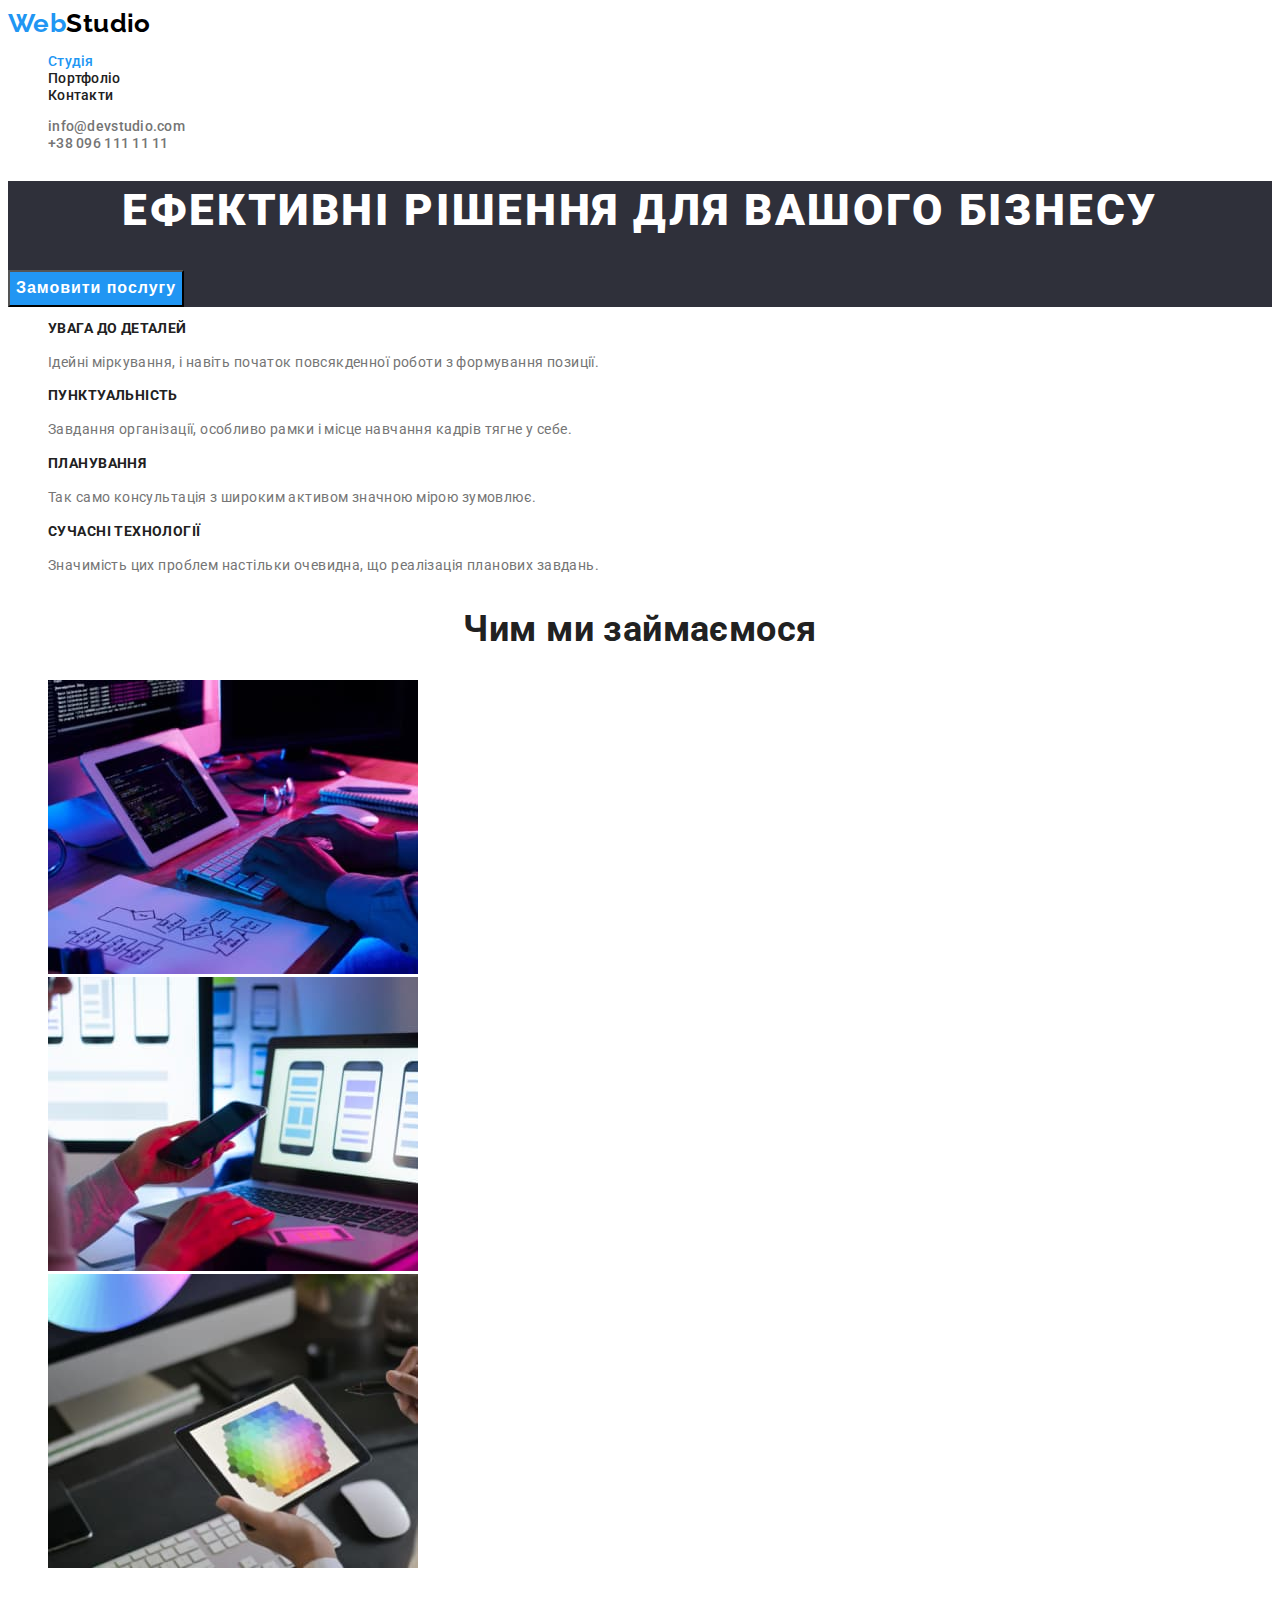
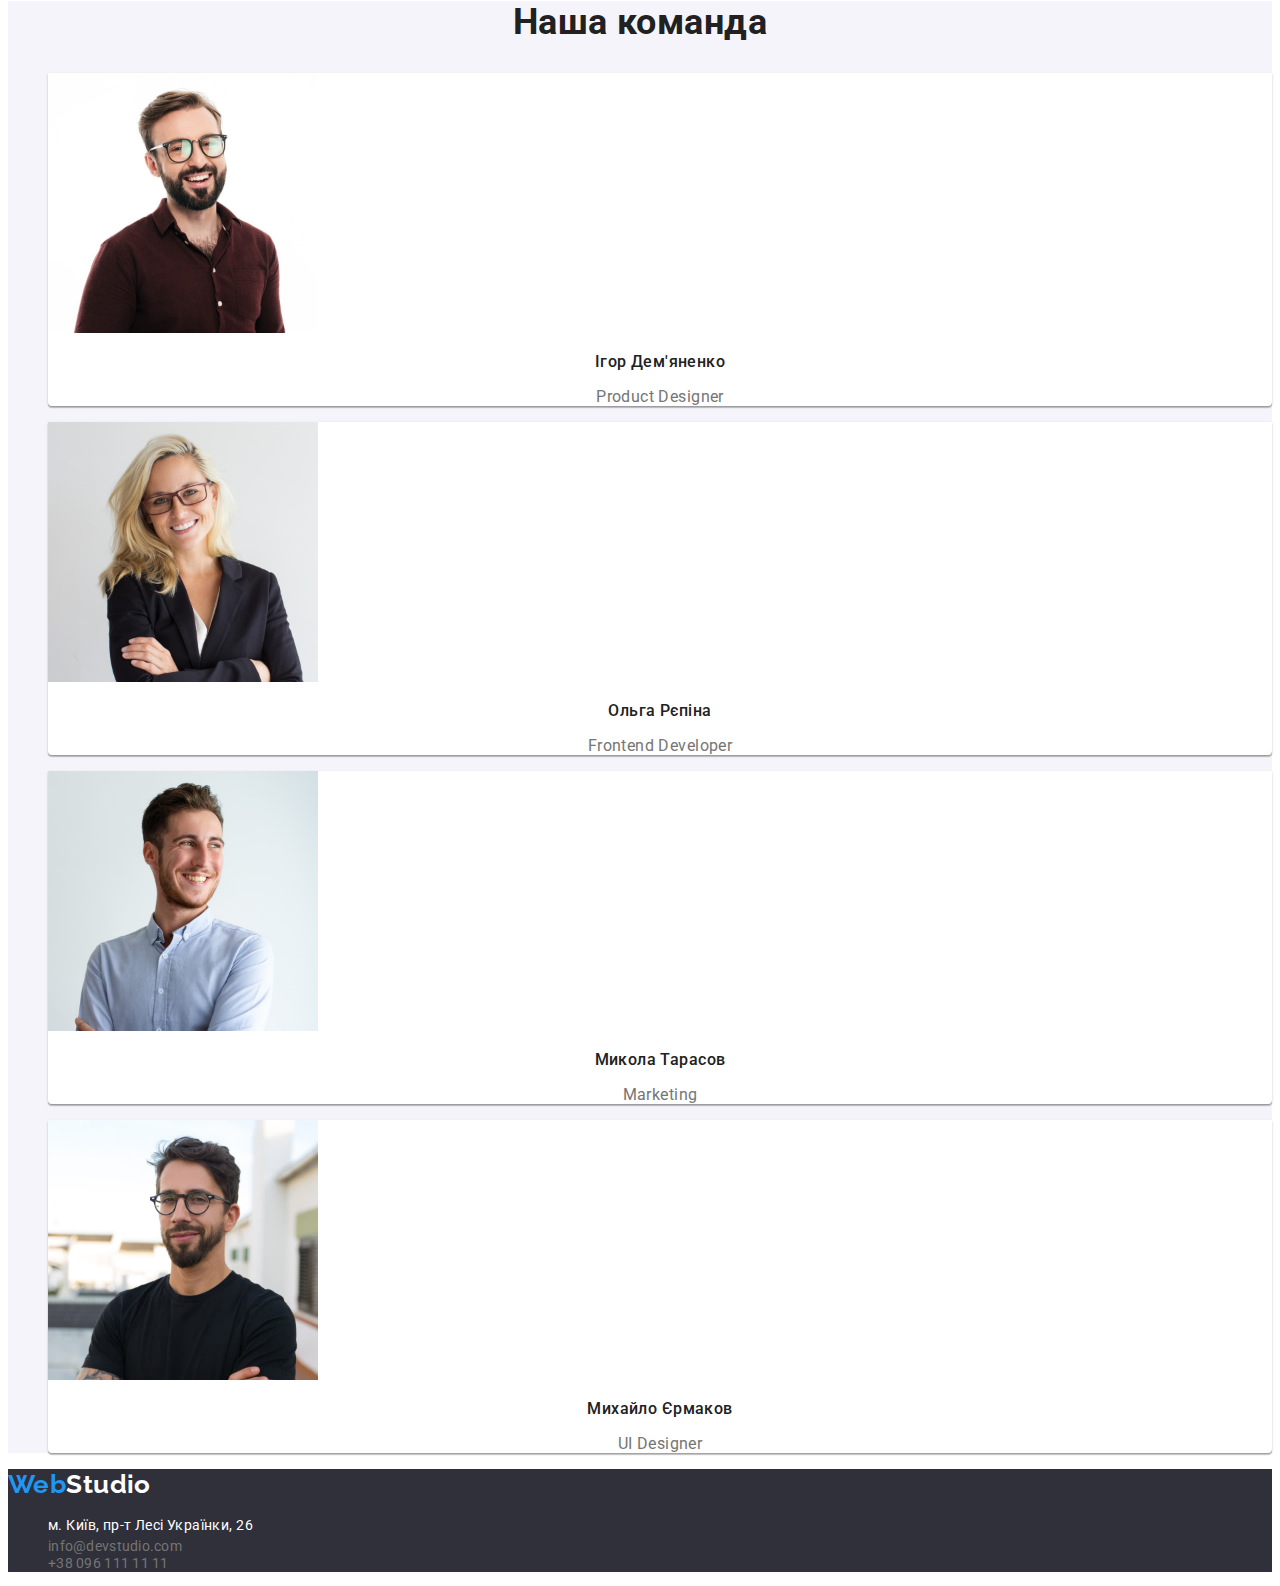
<file: index.html>
<!DOCTYPE html>
<html lang="uk">
  <head>
    <meta charset="UTF-8" />
    <meta http-equiv="X-UA-Compatible" content="IE=edge" />
    <meta name="viewport" content="width=device-width, initial-scale=1.0" />
    <title>Document</title>
    <link rel="preconnect" href="https://fonts.googleapis.com" />
    <link rel="preconnect" href="https://fonts.gstatic.com" crossorigin />
    <link
      href="https://fonts.googleapis.com/css2?family=Raleway:wght@700&family=Roboto:wght@400;500;700;900&display=swap"
      rel="stylesheet"
    />
    <link rel="stylesheet" href="./css/styles.css" />
  </head>
  <body>
    <header class="header">
      <nav>
        <a href="./index.html" class="logo">
          <span class="logo-color">Web</span>Studio</a
        >
        <ul class="site-nav">
          <li><a href="./index.html" class="link current">Студія</a></li>
          <li><a href="./portfolio.html" class="link">Портфоліо</a></li>
          <li><a href="#" class="link">Контакти</a></li>
        </ul>
      </nav>
      <ul class="contacts">
        <li>
          <a href="mailto:info@devstudio.com" class="link"
            >info@devstudio.com</a
          >
        </li>
        <li><a href="tel:+380961111111" class="link">+38 096 111 11 11</a></li>
      </ul>
    </header>
    <main>
      <section class="hero">
        <h1 class="hero-title">Ефективні рішення для вашого бізнесу</h1>
        <button class="hero-button" type="button">Замовити послугу</button>
      </section>
      <section class="section">
        <h2 class="title hidden" hidden>переваги</h2>
        <ul class="features">
          <li>
            <h3 class="title">Увага до деталей</h3>
            <p class="text">
              Ідейні міркування, і навіть початок повсякденної роботи з
              формування позиції.
            </p>
          </li>
          <li>
            <h3 class="title">Пунктуальність</h3>
            <p class="text">
              Завдання організації, особливо рамки і місце навчання кадрів тягне
              у себе.
            </p>
          </li>
          <li>
            <h3 class="title">Планування</h3>
            <p class="text">
              Так само консультація з широким активом значною мірою зумовлює.
            </p>
          </li>
          <li>
            <h3 class="title">Сучасні технології</h3>
            <p class="text">
              Значимість цих проблем настільки очевидна, що реалізація планових
              завдань.
            </p>
          </li>
        </ul>
      </section>
      <section class="section">
        <h2 class="section-title">Чим ми займаємося</h2>
        <ul>
          <li>
            <img src="./images/img.jpg" alt="робота" width="370" height="294" />
          </li>
          <li>
            <img
              src="./images/img-1.jpg"
              alt="робота"
              width="370"
              height="294"
            />
          </li>
          <li>
            <img
              src="./images/img-2.jpg"
              alt="робота"
              width="370"
              height="294"
            />
          </li>
        </ul>
      </section>
      <section class="section-team">
        <h2 class="section-title">Наша команда</h2>
        <ul class="team">
          <li>
            <img
              src="./images/img-3.jpg"
              alt="команда"
              width="270"
              height="260"
            />
            <h3 class="team-title">Ігор Дем'яненко</h3>
            <p class="team-text" lang="en">Product Designer</p>
          </li>
          <li>
            <img
              src="./images/img-4.jpg"
              alt="команда"
              width="270"
              height="260"
            />
            <h3 class="team-title">Ольга Рєпіна</h3>
            <p class="team-text" lang="en">Frontend Developer</p>
          </li>
          <li>
            <img
              src="./images/img-5.jpg"
              alt="команда"
              width="270"
              height="260"
            />
            <h3 class="team-title">Микола Тарасов</h3>
            <p class="team-text" lang="en">Marketing</p>
          </li>
          <li>
            <img
              src="./images/img-6.jpg"
              alt="команда"
              width="270"
              height="260"
            />
            <h3 class="team-title">Михайло Єрмаков</h3>
            <p class="team-text" lang="en">UI Designer</p>
          </li>
        </ul>
      </section>
    </main>
    <footer class="footer">
      <a class="logo" href="./index.html"
        ><span class="logo-color">Web</span>Studio</a
      >
      <address>
        <ul class="contacts">
          <li>
            <a
              href="https://goo.gl/maps/oTHLQDiVZNxWzowT6"
              target="_blank"
              rel="noopener noreferrer nofollow"
              class="address"
              >м. Київ, пр-т Лесі Українки, 26</a
            >
          </li>
          <li>
            <a href="mailto:info@devstudio.com" class="link"
              >info@devstudio.com</a
            >
          </li>
          <li>
            <a href="tel:+380961111111" class="link">+38 096 111 11 11</a>
          </li>
        </ul>
      </address>
    </footer>
  </body>
</html>
</file>
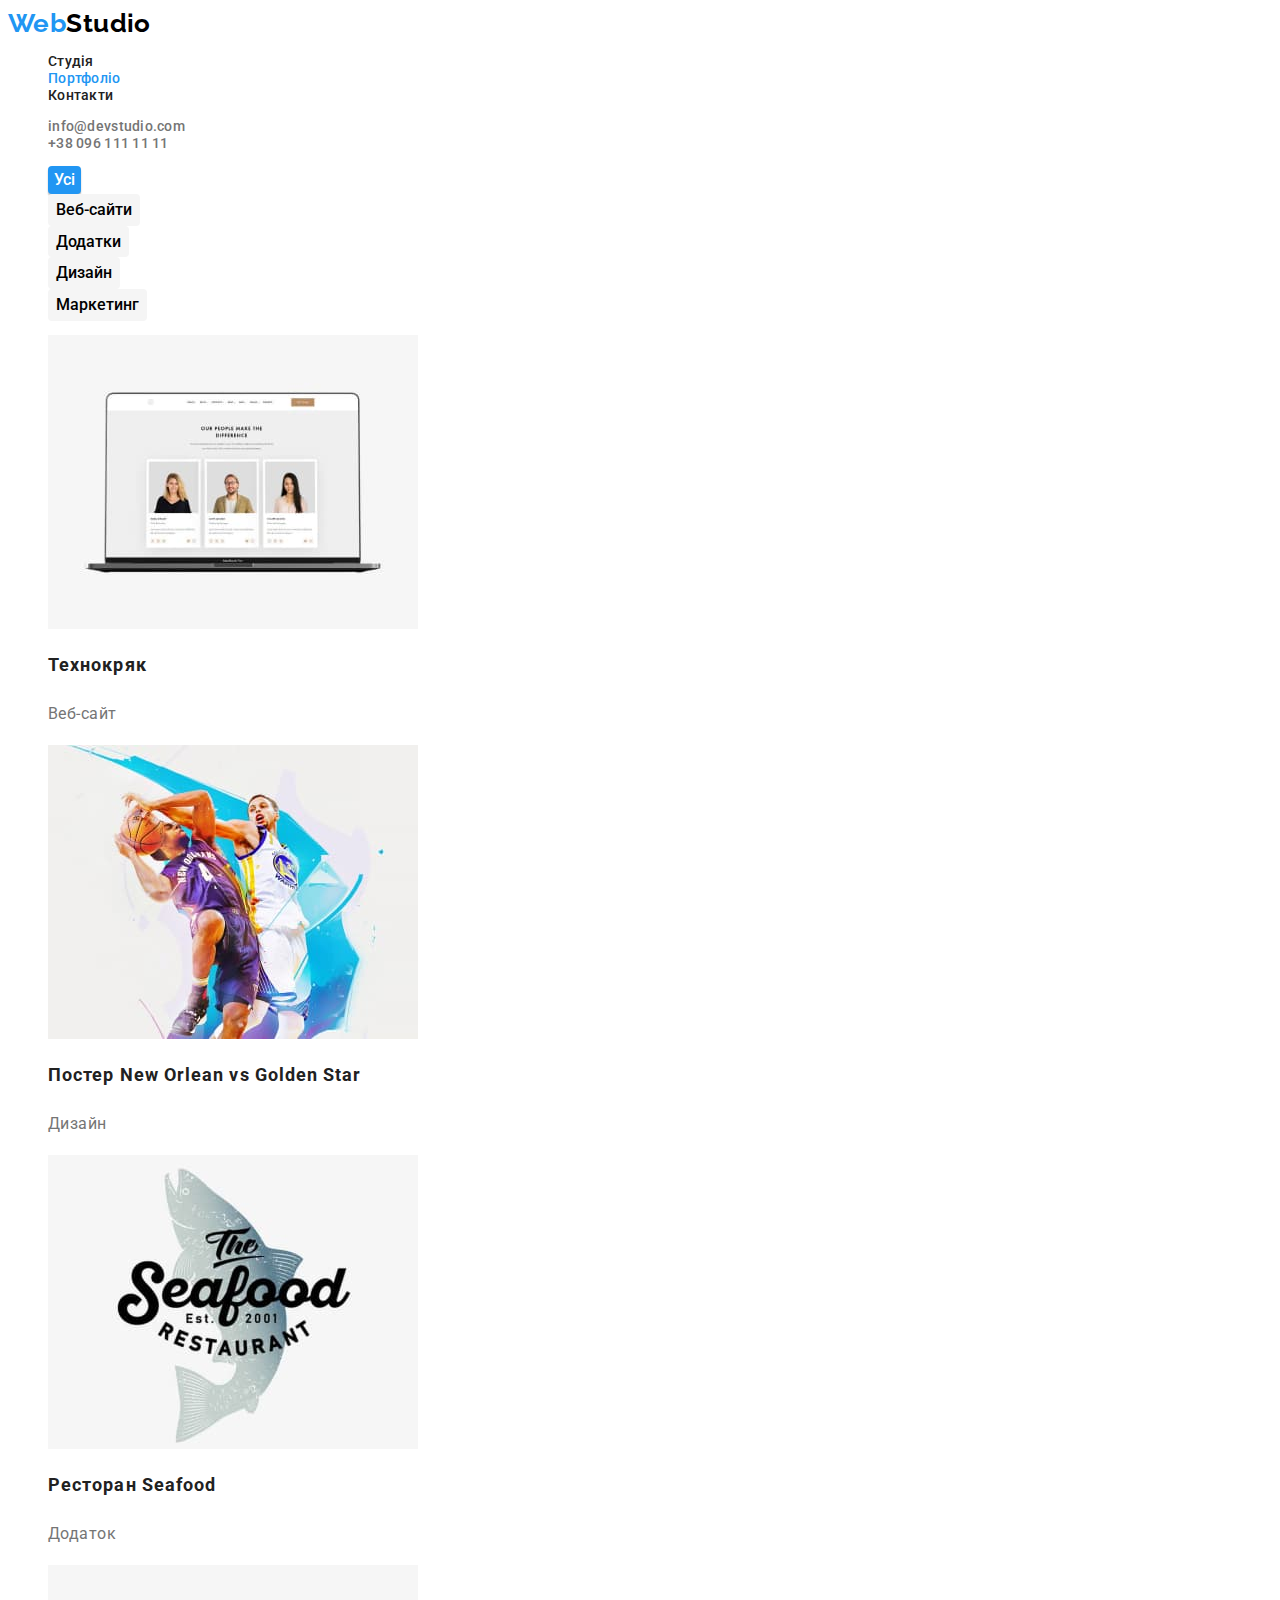
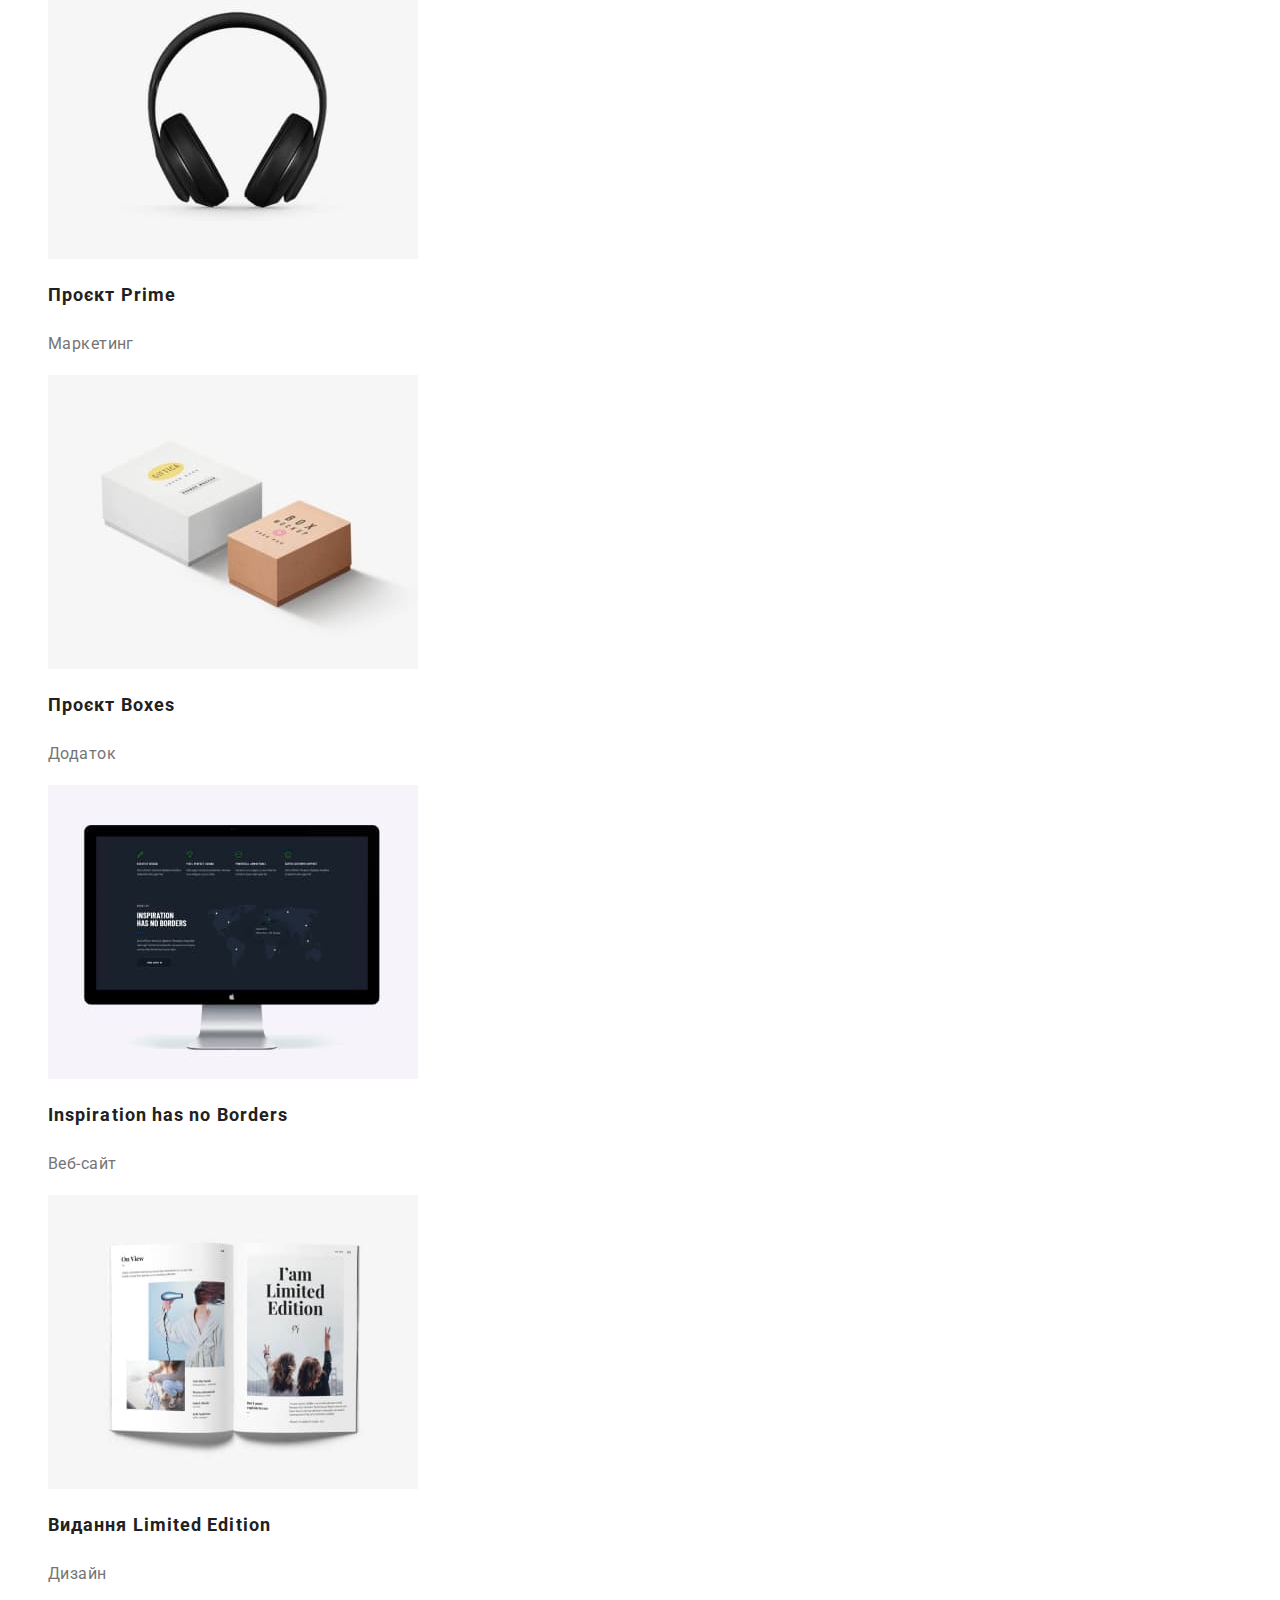
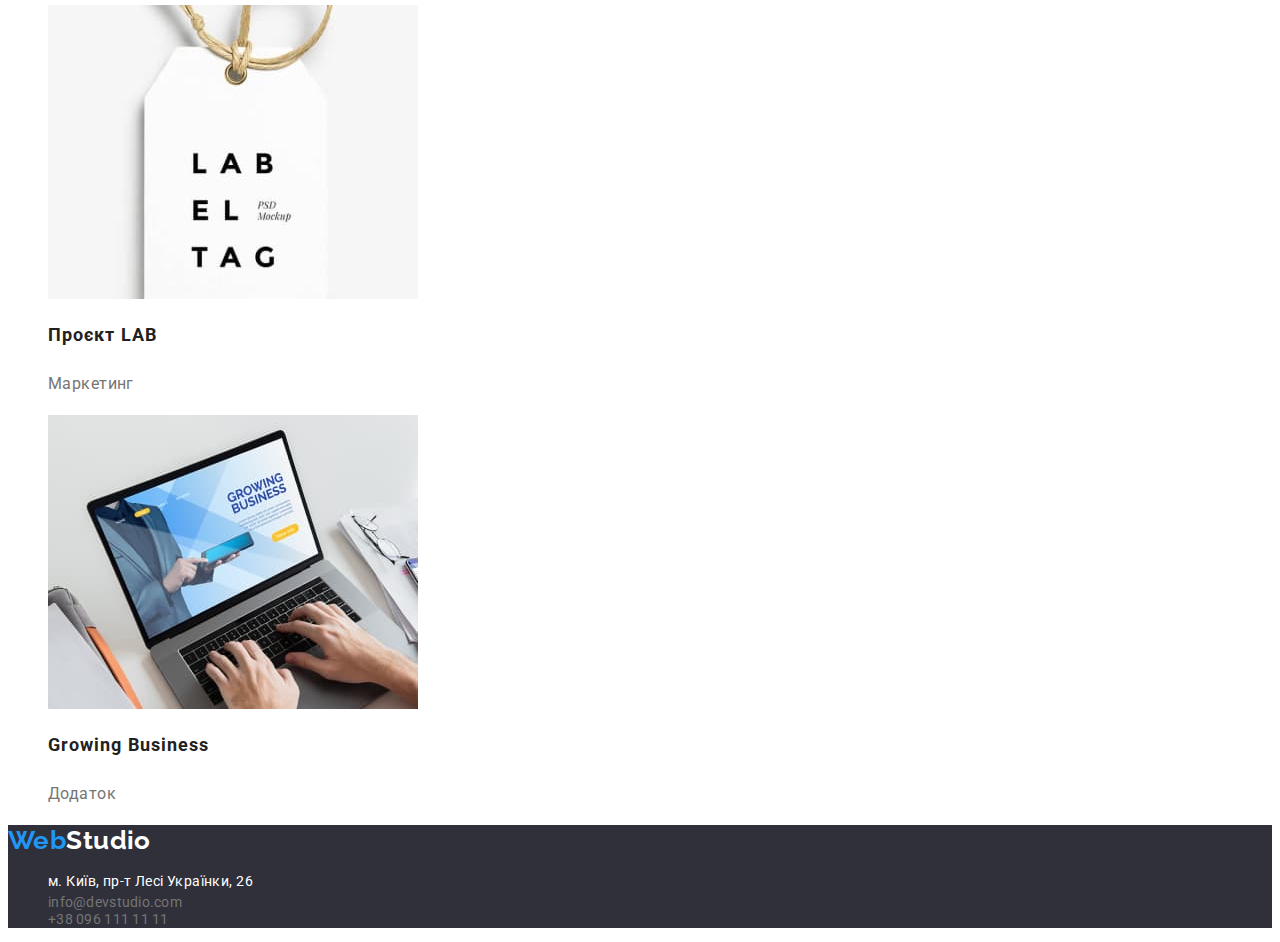
<file: portfolio.html>
<!DOCTYPE html>
<html lang="uk">
  <head>
    <meta charset="UTF-8" />
    <meta http-equiv="X-UA-Compatible" content="IE=edge" />
    <meta name="viewport" content="width=device-width, initial-scale=1.0" />
    <title>Portfolio</title>
    <link rel="preconnect" href="https://fonts.googleapis.com" />
    <link rel="preconnect" href="https://fonts.gstatic.com" crossorigin />
    <link
      href="https://fonts.googleapis.com/css2?family=Raleway:wght@700&family=Roboto:wght@400;500;700;900&display=swap"
      rel="stylesheet"
    />
    <link rel="stylesheet" href="./css/styles.css" />
  </head>
  <body>
    <header class="header">
      <nav>
        <a href="./index.html" class="logo"
          ><span class="logo-color">Web</span>Studio<span></span
        ></a>
        <ul class="site-nav">
          <li><a href="./index.html" class="link">Студія</a></li>
          <li><a href="./portfolio.html" class="link current">Портфоліо</a></li>
          <li><a href="#" class="link">Контакти</a></li>
        </ul>
      </nav>
      <ul class="contacts">
        <li>
          <a href="mailto:info@devstudio.com" class="link"
            >info@devstudio.com</a
          >
        </li>
        <li><a href="tel:+380961111111" class="link">+38 096 111 11 11</a></li>
      </ul>
    </header>
    <main>
      <section>
        <h1 class="hidden">портфоліо</h1>
        <ul class="filters">
          <li>
            <button type="button" class="filter-button current">Усі</button>
          </li>
          <li>
            <button type="button" class="filter-button">Веб-сайти</button>
          </li>
          <li><button type="button" class="filter-button">Додатки</button></li>
          <li><button type="button" class="filter-button">Дизайн</button></li>
          <li>
            <button type="button" class="filter-button">Маркетинг</button>
          </li>
        </ul>
        <ul class="portfolio">
          <li>
            <a href="">
              <img
                src="./images/img-7.jpg"
                alt="розробка"
                width="370"
                height="294"
              />
              <h2 class="portfolio-item">Технокряк</h2>
              <p class="portfolio-text">Веб-сайт</p>
            </a>
          </li>
          <li>
            <a href="">
              <img
                src="./images/img-8.jpg"
                alt="розробка"
                width="370"
                height="294"
              />
              <h2 class="portfolio-item">Постер New Orlean vs Golden Star</h2>
              <p class="portfolio-text">Дизайн</p>
            </a>
          </li>
          <li>
            <a href="">
              <img
                src="./images/img-9.jpg"
                alt="розробка"
                width="370"
                height="294"
              />
              <h2 class="portfolio-item">Ресторан Seafood</h2>
              <p class="portfolio-text">Додаток</p>
            </a>
          </li>
          <li>
            <a href="">
              <img
                src="./images/img-10.jpg"
                alt="розробка"
                width="370"
                height="294"
              />
              <h2 class="portfolio-item">Проєкт Prime</h2>
              <p class="portfolio-text">Маркетинг</p>
            </a>
          </li>
          <li>
            <a href="">
              <img
                src="./images/img-11.jpg"
                alt="розробка"
                width="370"
                height="294"
              />
              <h2 class="portfolio-item">Проєкт Boxes</h2>
              <p class="portfolio-text">Додаток</p>
            </a>
          </li>
          <li>
            <a href="">
              <img
                src="./images/img-12.jpg"
                alt="розробка"
                width="370"
                height="294"
              />
              <h2 class="portfolio-item">Inspiration has no Borders</h2>
              <p class="portfolio-text">Веб-сайт</p>
            </a>
          </li>
          <li>
            <a href="">
              <img
                src="./images/img-13.jpg"
                alt="розробка"
                width="370"
                height="294"
              />
              <h2 class="portfolio-item">Видання Limited Edition</h2>
              <p class="portfolio-text">Дизайн</p>
            </a>
          </li>
          <li>
            <a href="">
              <img
                src="./images/img-14.jpg"
                alt="розробка"
                width="370"
                height="294"
              />
              <h2 class="portfolio-item">Проєкт LAB</h2>
              <p class="portfolio-text">Маркетинг</p>
            </a>
          </li>
          <li>
            <a href="">
              <img
                src="./images/img-15.jpg"
                alt="розробка"
                width="370"
                height="294"
              />
              <h2 class="portfolio-item">Growing Business</h2>
              <p class="portfolio-text">Додаток</p>
            </a>
          </li>
        </ul>
      </section>
    </main>
    <footer class="footer">
      <a class="logo" href="./index.html"
        ><span class="logo-color">Web</span>Studio</a
      >
      <address>
        <ul class="contacts">
          <li>
            <a
              href="https://goo.gl/maps/oTHLQDiVZNxWzowT6"
              target="_blank"
              rel="noopener noreferrer nofollow"
              class="address"
              >м. Київ, пр-т Лесі Українки, 26</a
            >
          </li>
          <li>
            <a href="mailto:info@devstudio.com" class="link"
              >info@devstudio.com</a
            >
          </li>
          <li>
            <a href="tel:+380961111111" class="link">+38 096 111 11 11</a>
          </li>
        </ul>
      </address>
    </footer>
  </body>
</html>
</file>
<file: css/styles.css>
:root {
    --primery-bacground-color: #f5f5f5;
    --bacground-color: #ffffff;
    --button-text-hover-color: #ffffff;
    --hero-title-color: #ffffff;
    --accent-bacground-color: #2f303a;
    --primary-text-color: #757575;
    --title-text-color: #212121;
    --logo-text-color: #2196f3;
    --button-bacground-color: #2196f3;
    --address-color: #ffffff;
    --logo-color: #000000;
    --footer-logo-color: #ffffff;
    --section-team-color: #f5f4fa;
    --footer-contact-color: #FFFFFF99
}

body {
    font-family: "Roboto", sans-serif;
    font-size: 14px;
    letter-spacing: 0.03em;
    color: var(--primary-text-color);
    background-color: var(---bacground-color);
}

ul {
    list-style: none;
}

.header a,
.footer a,
.portfolio a {
    text-decoration: none;
}

/* Logo */

.logo {
    font-family: "Raleway", sans-serif;
    font-weight: 700;
    font-size: 26px;
    line-height: 1.19;
    color: var(--logo-color);
}

.logo-color {
    color: var(--button-bacground-color);
}

/* Site navigation*/

.site-nav .link {
    font-weight: 500;
    line-height: 1.14;
    letter-spacing: 0.02em;
    color: var(--title-text-color);
}

.site-nav .link:hover,
.site-nav .link:focus {
    color: var(--button-bacground-color);
}

.site-nav .link.current {
    color: var(--button-bacground-color);
}

/* Contacts */

.contacts .link {
    font-weight: 500;
    line-height: 1.14;
    letter-spacing: 0.02em;
    color: var(--primary-text-color);
}

.footer .contacts .link{
    font-weight: 400;
    line-height: 1.14;
    letter-spacing: 0.02em;
    color: var(--footer-contact-colo);
}

.contacts .link:hover,
.contacts .link:focus {
    color: var(--button-bacground-color);
}

/* Hero */

.hero {
    background: var(--accent-bacground-color);
}

.hero-title {
    font-weight: 900;
    font-size: 44px;
    line-height: 1.36;
    text-align: center;
    letter-spacing: 0.06em;
    text-transform: uppercase;
    color: var(--hero-title-color);
}

.hero-button {
    font-weight: 700;
    font-size: 16px;
    line-height: 1.88;
    letter-spacing: 0.06em;
    color: var(--button-text-hover-color);
    background-color: var(--button-bacground-color);
}

/* Sections */

.section .title {
    color: var(--title-text-color);
}

.section-team {
    background-color: var(--section-team-color);
}

.section-title {
    font-size: 36px;
    line-height: 1.17;
    text-align: center;
    color: var(--title-text-color);
}

/* Features */

.hidden {
    position: absolute;
    clip: rect(0 0 0 0);
    width: 1px;
    height: 1px;
    margin: -1px;
}

.filters .filter-button.current {
    border: none;
    color: var(--button-text-hover-color);
    background: var(--button-bacground-color);
    box-shadow: 0px 3px 1px rgba(0, 0, 0, 0.1), 0px 1px 2px rgba(0, 0, 0, 0.08),
        0px 2px 2px rgba(0, 0, 0, 0.12);
    border-radius: 4px;
}

.features .title {
    font-size: 14px;
    line-height: 1.14;
    text-transform: uppercase;
}

.features .text {
    line-height: 1.71;
    color: var(--primary-text-color);
}

.filters .filter-button {
    font-family: inherit;
    font-style: normal;
    font-weight: 500;
    font-size: 16px;
    line-height: 1.62;
    color: var(--logo-color);
    background: var(--primery-bacground-color);
    border-radius: 4px;
    border-color: transparent;
}

/* Team */

.team .team-title,
.team .team-text {
    font-weight: 500;
    font-size: 16px;
    line-height: 1.19;
    text-align: center;
    color: var(--title-text-color);
}

.team li {
    background: var(--bacground-color);
    box-shadow: 0px 1px 3px rgba(0, 0, 0, 0.12), 0px 1px 1px rgba(0, 0, 0, 0.14),
        0px 2px 1px rgba(0, 0, 0, 0.2);
    border-radius: 0px 0px 4px 4px;
}

.team .team-text {
    color: var(--primary-text-color);
    font-weight: 400;
}

/* Portfolio */

.portfolio .portfolio-item {
    font-size: 18px;
    line-height: 2;
    letter-spacing: 0.06em;
    color: var(--title-text-color);
}

.portfolio .portfolio-text {
    font-size: 16px;
    line-height: 1.88;
    color: var(--primary-text-color);
}

.filters .filter-button:hover,
.filters .filter-button:focus {
    cursor: pointer;
    color: var(--button-text-hover-color);
    background: var(--button-bacground-color);
}

/* Footer */

.footer {
    background: var(--accent-bacground-color);
}

.footer .logo {
    color: var(--footer-logo-color);
}

.contacts {
    font-style: normal;
}

.address {
    font-family: inherit;
    font-style: normal;
    font-size: 14px;
    line-height: 1.71;
    letter-spacing: 0.03em;
    color: var(--address-color);
}
</file>
